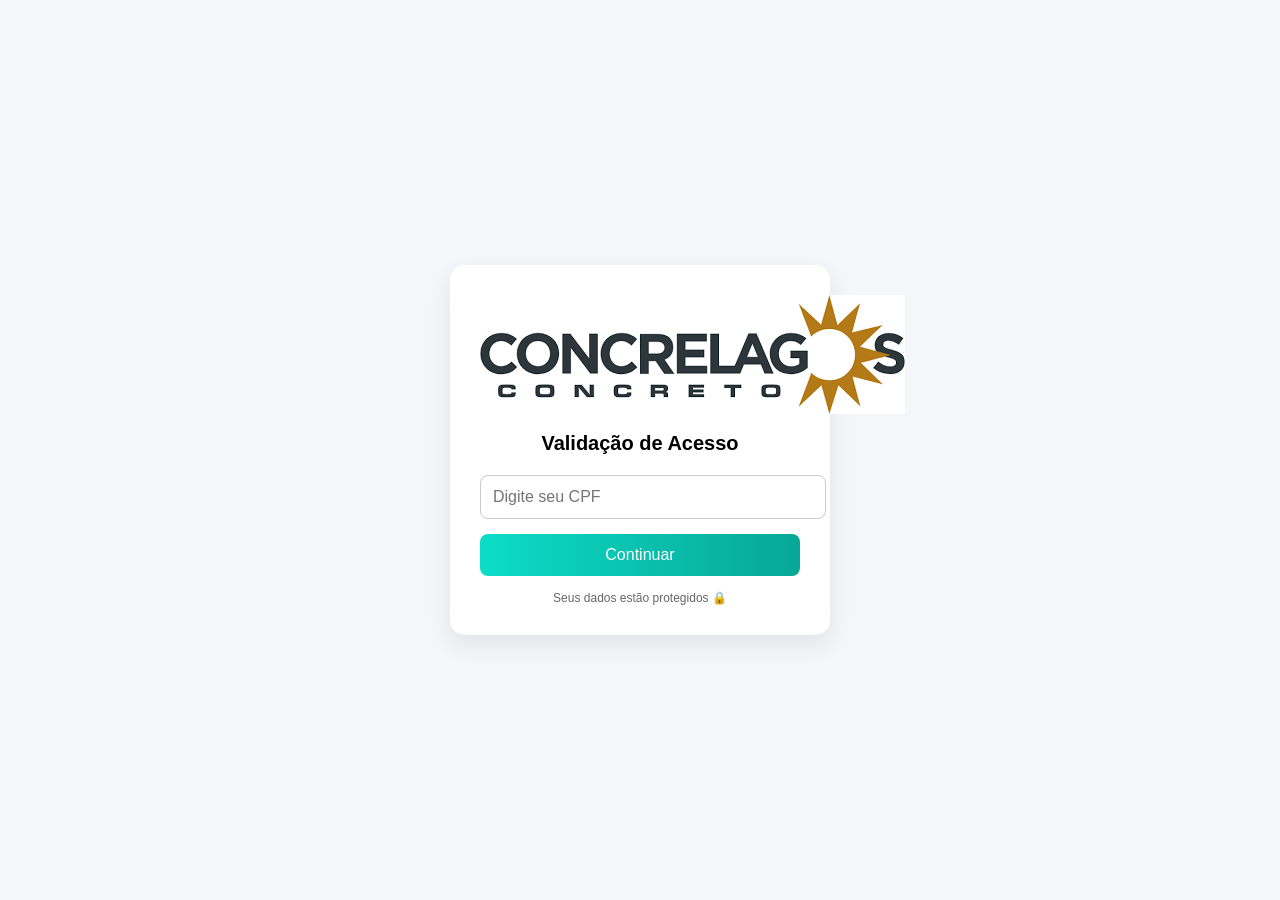
<file: index.html>
<!DOCTYPE html>
<html lang="pt-br">
<head>
<meta charset="UTF-8">
<meta name="viewport" content="width=device-width, initial-scale=1.0">
<title>Validação de Acesso</title>

<style>
body {
    margin: 0;
    font-family: Arial, sans-serif;
    background: #f5f6fa;
    display: flex;
    justify-content: center;
    align-items: center;
    height: 100vh;
}

.card {
    background: #fff;
    padding: 30px;
    border-radius: 15px;
    box-shadow: 0 10px 25px rgba(0,0,0,0.08);
    text-align: center;
    width: 320px;
}

h1 {
    font-size: 20px;
    margin-bottom: 20px;
}

input {
    width: 100%;
    padding: 12px;
    font-size: 16px;
    border-radius: 8px;
    border: 1px solid #ccc;
    margin-bottom: 15px;
    outline: none;
}

button {
    width: 100%;
    padding: 12px;
    border: none;
    border-radius: 8px;
    background: linear-gradient(90deg, #0cdcc7, #07a796);
    color: white;
    font-size: 16px;
    cursor: pointer;
}

button:hover {
    opacity: 0.9;
}

.text {
    font-size: 12px;
    color: #666;
    margin-top: 15px;
}
</style>
</head>

<body>

<div class="card">

    <div>
        <img src="./images/logo_original.png" alt="logo concrelagos" style="width: stretch;">
    </div>
    <h1>Validação de Acesso</h1>

    <input type="text" id="cpf" placeholder="Digite seu CPF" maxlength="14">
    
    <button onclick="validar()">Continuar</button>

    <div class="text">
        Seus dados estão protegidos 🔒
    </div>
</div>

<script>
// máscara de CPF
document.getElementById("cpf").addEventListener("input", function(e) {
    let v = e.target.value.replace(/\D/g, "");
    v = v.replace(/(\d{3})(\d)/, "$1.$2");
    v = v.replace(/(\d{3})(\d)/, "$1.$2");
    v = v.replace(/(\d{3})(\d{1,2})$/, "$1-$2");
    e.target.value = v;
});

function validar() {
    let cpf = document.getElementById("cpf").value;

    if (cpf.length < 14) {
        alert("Digite um CPF válido");
        return;
    }

    // salva CPF (opcional)
    localStorage.setItem("cpf", cpf);

    // redireciona
    window.location.href = "status.html";
}
</script>

</body>
</html>
</file>
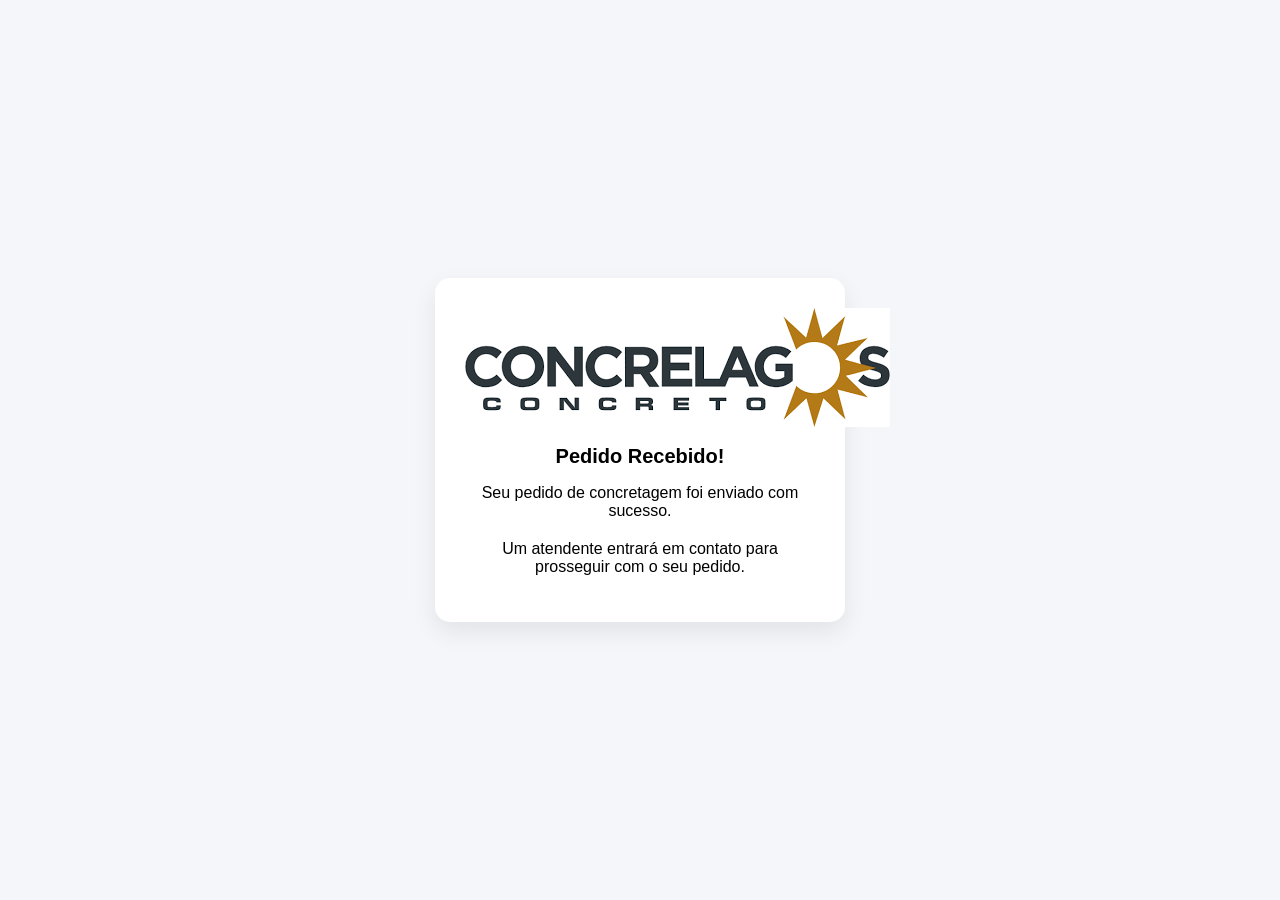
<file: obrigado.html>
<!DOCTYPE html>
<html lang="pt-br">
<head>
<meta charset="UTF-8">
<meta name="viewport" content="width=device-width, initial-scale=1.0">
<title>Pedido Recebido</title>

<style>
body {
    margin: 0;
    font-family: Arial, sans-serif;
    background: #f5f6fa;
    display: flex;
    justify-content: center;
    align-items: center;
    height: 100vh;
}

.card {
    background: #fff;
    padding: 30px;
    border-radius: 15px;
    width: 350px;
    text-align: center;
    box-shadow: 0 10px 25px rgba(0,0,0,0.08);
}

h1 {
    font-size: 20px;
    margin-bottom: 15px;
}

.info {
    font-size: 14px;
    color: #555;
    margin-top: 15px;
}
</style>
</head>

<body>

<div class="card">
     <img src="./images/logo_original.png" alt="logo concrelagos" style="width: stretch;">
    <h1>Pedido Recebido!</h1>

    <p>Seu pedido de concretagem foi enviado com sucesso.</p>

    <div class="info" id="dados"></div>

    <p style="margin-top:20px;">
        Um atendente entrará em contato para prosseguir com o seu pedido.
    </p>
</div>

<script>
let nome = localStorage.getItem("nome");
let data = localStorage.getItem("data");

if (nome && data) {
    document.getElementById("dados").innerHTML =
        "Cliente: <strong>" + nome + "</strong><br>" +
        "Data solicitada: <strong>" + data + "</strong>";
}
</script>

</body>
</html>
</file>
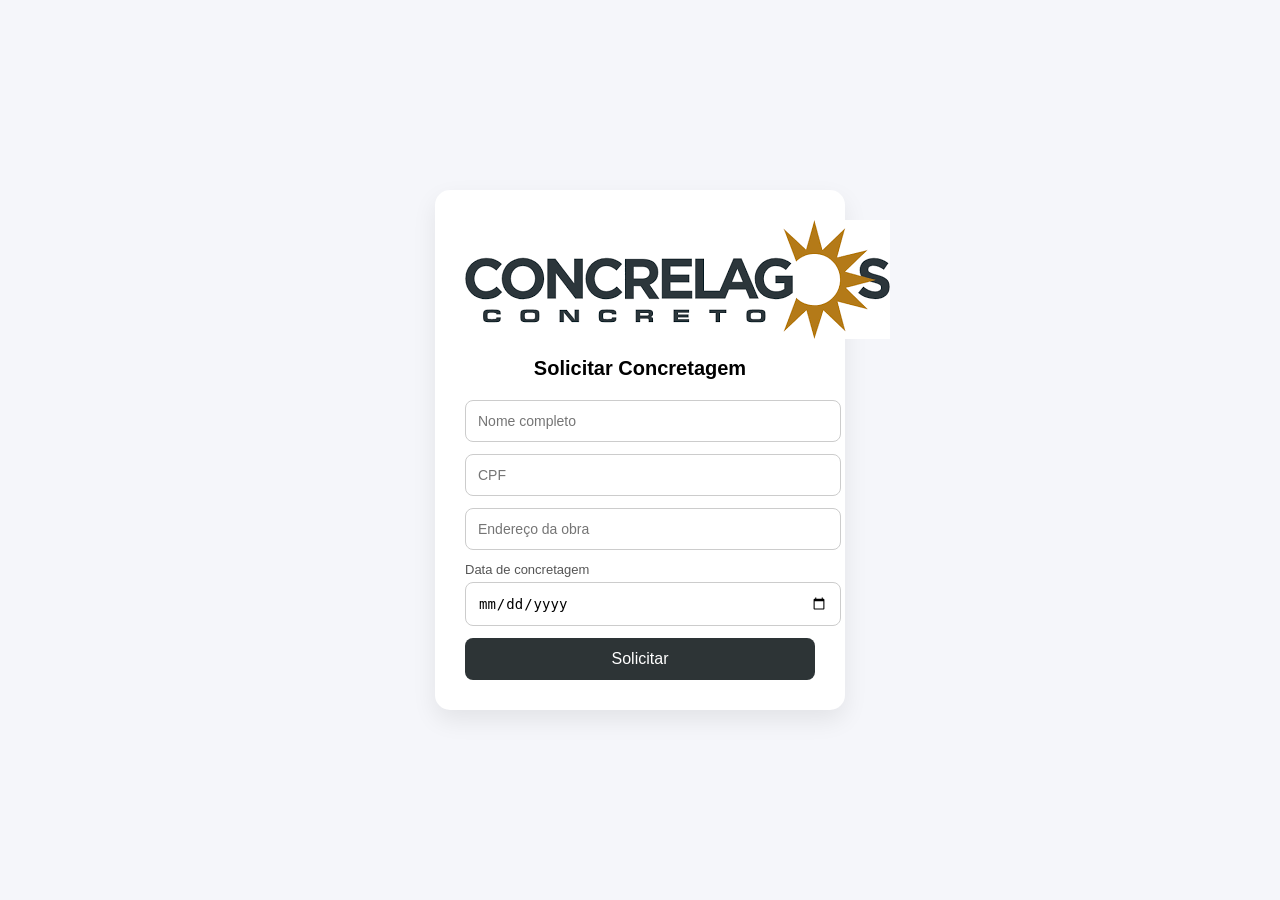
<file: pedido.html>
<!DOCTYPE html>
<html lang="pt-br">

<head>
    <meta charset="UTF-8">
    <meta name="viewport" content="width=device-width, initial-scale=1.0">
    <title>Solicitação de Concretagem</title>

    <style>
        body {
            margin: 0;
            font-family: Arial, sans-serif;
            background: #f5f6fa;
            display: flex;
            justify-content: center;
            align-items: center;
            min-height: 100vh;
        }

        .card {
            background: #fff;
            padding: 30px;
            border-radius: 15px;
            width: 350px;
            box-shadow: 0 10px 25px rgba(0, 0, 0, 0.08);
        }

        h1 {
            font-size: 20px;
            text-align: center;
            margin-bottom: 20px;
        }

        input {
            width: 100%;
            padding: 12px;
            margin-bottom: 12px;
            border-radius: 8px;
            border: 1px solid #ccc;
            font-size: 14px;
        }

        button {
            width: 100%;
            padding: 12px;
            border: none;
            border-radius: 8px;
            background: #2d3436;
            color: white;
            font-size: 16px;
            cursor: pointer;
        }

        button:hover {
            opacity: 0.9;
        }
    </style>
</head>

<body>

    <div class="card">
        <img src="./images/logo_original.png" alt="logo concrelagos" style="width: stretch;">
        <h1>Solicitar Concretagem</h1>

        <input type="text" id="nome" placeholder="Nome completo">
        <input type="text" id="cpf" placeholder="CPF">
        <input type="text" id="endereco" placeholder="Endereço da obra">
        <label style="font-size: 13px; color: #555; display: block; margin-bottom: 5px;">
            Data de concretagem
        </label>

        <input type="date" id="data">

        <button onclick="enviar()">Solicitar</button>
    </div>

    <script>
        function enviar() {
            let nome = document.getElementById("nome").value;
            let cpf = document.getElementById("cpf").value;
            let endereco = document.getElementById("endereco").value;
            let data = document.getElementById("data").value;

            if (!nome || !cpf || !endereco || !data) {
                alert("Preencha todos os campos");
                return;
            }

            // salva os dados
            localStorage.setItem("nome", nome);
            localStorage.setItem("cpf", cpf);
            localStorage.setItem("endereco", endereco);
            localStorage.setItem("data", data);

            // redireciona
            window.location.href = "obrigado.html";
        }
    </script>

</body>

</html>
</file>
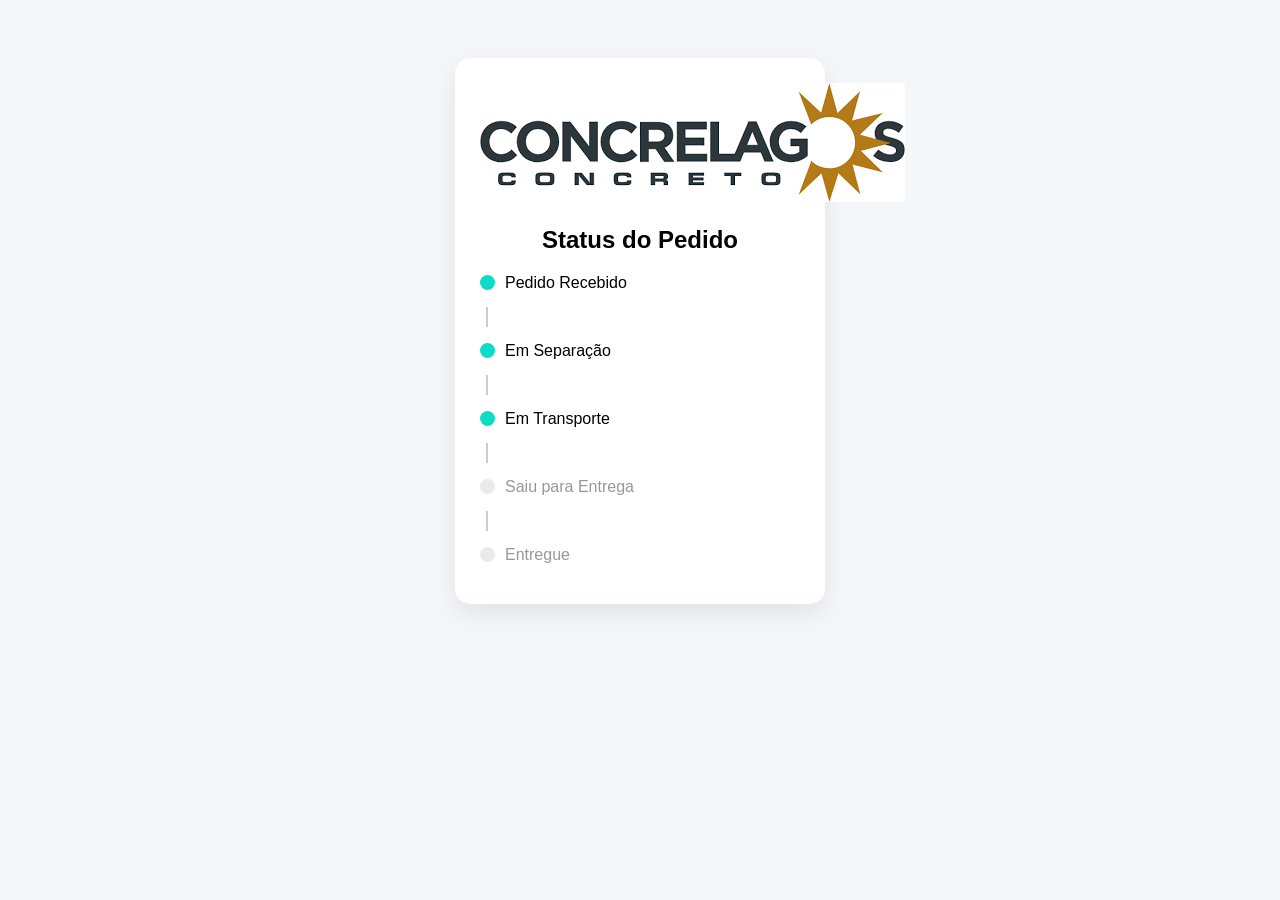
<file: status.html>
<!DOCTYPE html>
<html lang="pt-br">
<head>
<meta charset="UTF-8">
<meta name="viewport" content="width=device-width, initial-scale=1.0">
<title>Status do Pedido</title>

<style>
body {
    font-family: Arial;
    background: #f5f6fa;
    display: flex;
    justify-content: center;
    padding-top: 50px;
}

.card {
    background: #fff;
    padding: 25px;
    border-radius: 15px;
    width: 320px;
    box-shadow: 0 10px 25px rgba(0,0,0,0.08);
}

h2 {
    text-align: center;
    margin-bottom: 10px;
}

.cpf {
    text-align: center;
    font-size: 13px;
    color: #666;
    margin-bottom: 20px;
}

.etapa {
    display: flex;
    align-items: center;
    margin: 15px 0;
    opacity: 0.4;
}

.etapa.ativa {
    opacity: 1;
}

.bolinha {
    width: 15px;
    height: 15px;
    border-radius: 50%;
    background: #ccc;
    margin-right: 10px;
}

.etapa.ativa .bolinha {
    background: #0cdcc7;
}

.linha {
    width: 2px;
    height: 20px;
    background: #ccc;
    margin-left: 6px;
}
</style>
</head>

<body>

<div class="card">
    <div>
        <img src="./images/logo_original.png" alt="logo concrelagos" style="width: stretch;">
    </div>
    
    <h2>Status do Pedido</h2>

    <div class="cpf" id="cpfExibido"></div>

    <!-- Etapas -->
    <div class="etapa ativa">
        <div class="bolinha"></div> Pedido Recebido
    </div>
    <div class="linha"></div>

    <div class="etapa ativa">
        <div class="bolinha"></div> Em Separação
    </div>
    <div class="linha"></div>

    <div class="etapa ativa">
        <div class="bolinha"></div> Em Transporte
    </div>
    <div class="linha"></div>

    <div class="etapa">
        <div class="bolinha"></div> Saiu para Entrega
    </div>
    <div class="linha"></div>

    <div class="etapa">
        <div class="bolinha"></div> Entregue
    </div>

</div>

<script>
// mostrar CPF
let cpf = localStorage.getItem("cpf");

if (cpf) {
    document.getElementById("cpfExibido").innerText = "CPF: " + cpf;
}
</script>

</body>
</html>
</file>
